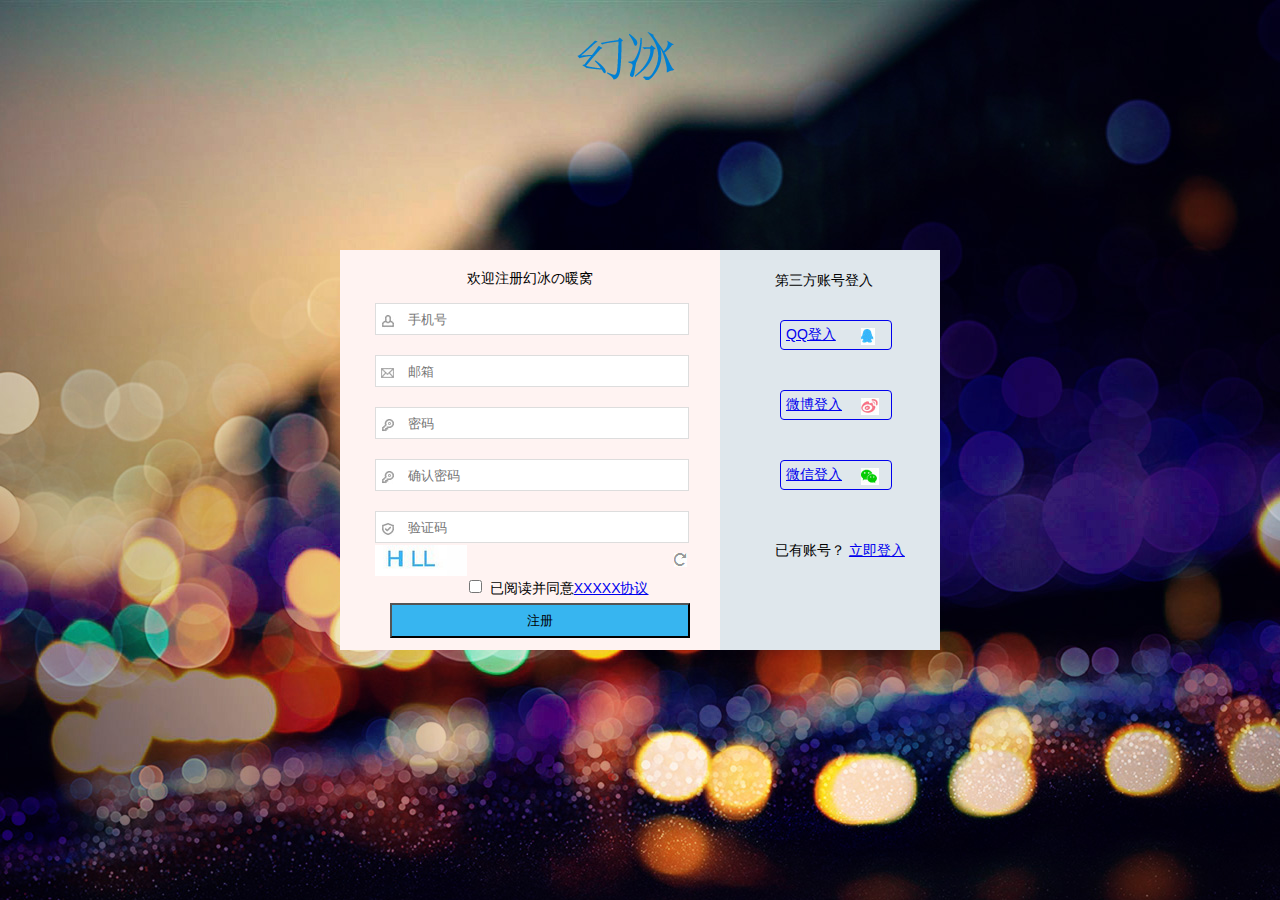
<file: index.html>
<!DOCTYPE html>
<html lang="en">
<head>
	<meta charset="UTF-8">
	<title>登入界面_幻冰</title>
	<link rel="stylesheet" href="style.css">
</head>
<body class="m-body">
	<div class="m-loginbody">
		<div class="m-logo">
			<a href="#">
				<img src="img/logo_1.png" alt="Logo">
			</a>
	</div>
	<div class="m-login">
		<div class="m-left">
			<p class="m-welcome">欢迎注册幻冰の暖窝</p>
			<form action="" method="get">
				<input type="text" name="" placeholder="手机号" class="m-tel">
				<input type="text" name="" placeholder="邮箱" class="m-email">
				<input type="text" name="" placeholder="密码" class="m-password">
				<input type="text" name="" placeholder="确认密码" class="m-confirm">
				<input type="text" name="" placeholder="验证码" class="m-code">
				<div>
					<div class="m-showcode"><img src="img/zc_22.jpg" alt="验证码"></div>
					<div class="m-refresh"><a href="#"><img src="img/zc_25.jpg" alt="刷新"></a></div>
				</div>
				<br>
				<div class="m-checkbox">
					<p><input type="checkbox" >&nbsp;&nbsp;已阅读并同意<a href="#" target="_blank">XXXXX协议</a></p>
				</div>
				<input type="button" class="m-button" value="注册">
			</form>
		</div>
		<div class="m-right">
			<p>第三方账号登入</p>
			<a href="#" class="m-qq">QQ登入</a>
			<a href="#" class="m-wb">微博登入</a>
			<a href="#" class="m-wx">微信登入</a>
			<p>已有账号？&nbsp;<a href="login.html">立即登入</a></p>
		</div>
	</div>
	</div>
</body>
</html>
</file>
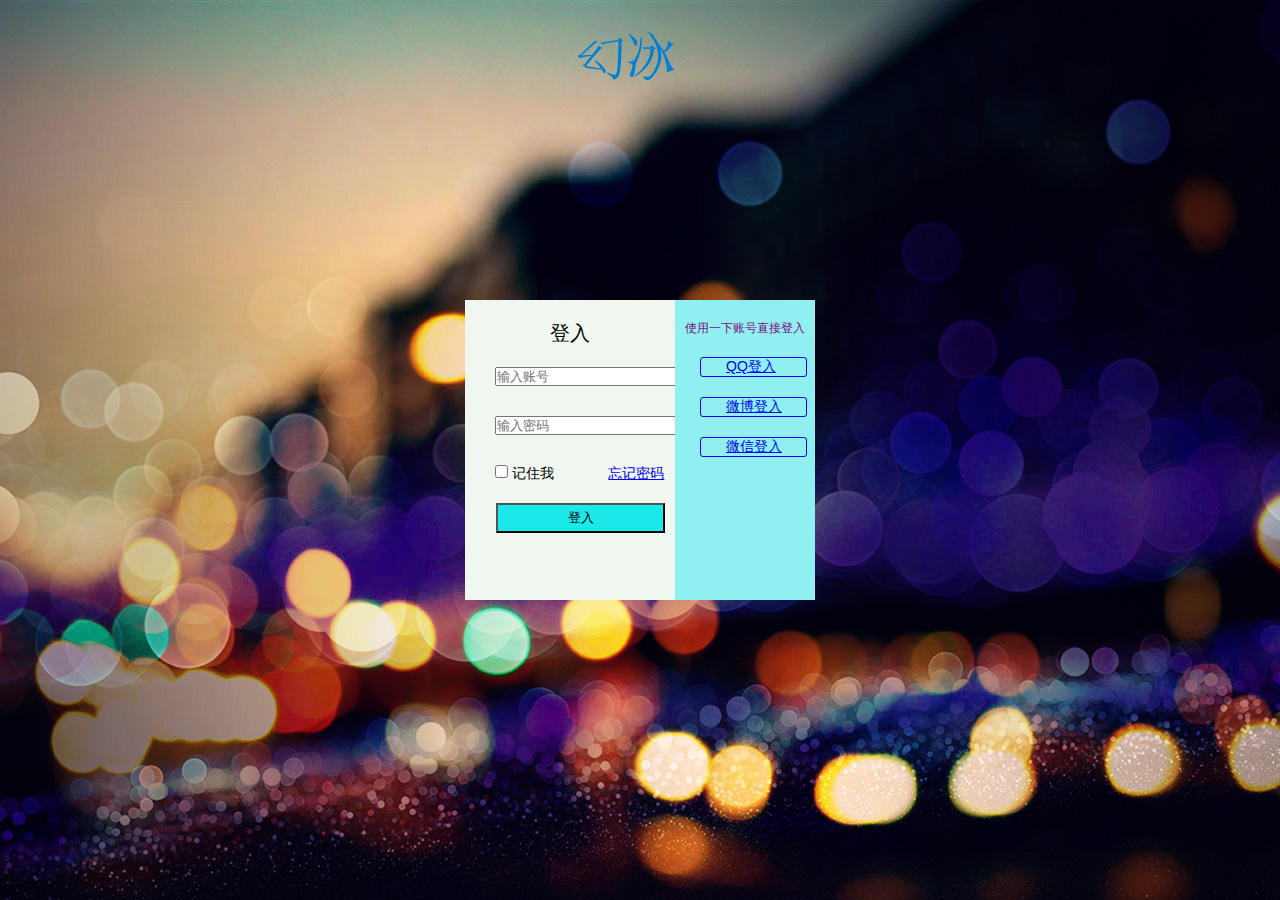
<file: login.html>
<!DOCTYPE html>
<html lang="en">
<head>
	<meta charset="UTF-8">
	<title>登入</title>
	<link rel="stylesheet" href="style.css">
</head>
<body class="m-body">
	<div class="m-loginbody">
		<div class="m-logo">
			<a href="#">
				<img src="img/logo_1.png" alt="Logo">
			</a>
	</div>
	<div class="m-enter">
		<div class="m-dlleft">
			<p>登入</p>
			<form action="" method="get">
				<input type="text" placeholder="输入账号" class="m-input">
				<input type="text" placeholder="输入密码" class="m-mima">
				<div class="m-remember">
					<input type="checkbox">
					<span>记住我</span>&nbsp;&nbsp;&nbsp;&nbsp;&nbsp;&nbsp;&nbsp;&nbsp;&nbsp;&nbsp;&nbsp;&nbsp;&nbsp;
					<a href="#">忘记密码</a>
					<input type="button" value="登入" class="m-bt">
				</div>
			</form>
		</div>
		<div class="m-dlright">
			<p>使用一下账号直接登入</p>
				<a href="#" class="m-qq">QQ登入</a>
			<a href="#" class="m-wb">微博登入</a>
			<a href="#" class="m-wx">微信登入</a>
		<!-- 	<span>已有账号？&nbsp;</span><a href="login.html">立即登入</a> -->
		</div>
	</div>
</body>
</html>
</file>
<file: style.css>
*{
	margin: 0;
	padding: 0;
}
body{
	font-size: 14px;
	font-family: "microsoft yahei",simsun,Tahoma,sans-serif;
}
.m-body{
	background-image: url('img/background_login.jpg');
	background-position: top center;
}
.m-body .m-loginbody{
	width: 100%;
	height: auto;
	float: left;
}
.m-body .m-loginbody .m-logo{
	position: absolute;
	left: 50%;
	transform: translateX(-50%);
	margin-top: 30px;
}
.m-body .m-loginbody .m-login{
	position: absolute;
	width: 600px;
	height: 400px;
	top: 50%;
	left: 50%;
	transform: translate(-50%,-50%);
	background-color: #fff;
}
.m-body .m-loginbody .m-login .m-left{
	float: left;
	width: 380px;
	height: 400px;
	background-color: #fff3f2;
}
.m-body .m-loginbody .m-login .m-right{
	float: left;
	width: 220px;
	height: 400px;
	background-color: rgba(215,225,231,0.8);
}
.m-body .m-loginbody .m-login .m-left .m-welcome{
	text-align: center;
	margin-top: 20px;
	margin-bottom: 5px;
}
.m-body .m-loginbody .m-login .m-left .m-tel{
	background-image: url('img/zc_06.jpg');
	background-repeat: no-repeat;
	background-position: 5px 10px;
	width: 280px;
	height: 30px;
	margin-left: 35px;
	padding-left: 32px;
	margin-bottom: 20px;
	margin-top: 10px;
	border: 1px solid #dddddd;
}
.m-body .m-loginbody .m-login .m-left .m-email{
	background-image: url('img/zc_12.jpg');
	background-repeat: no-repeat;
	background-position: 5px 10px;
	width: 280px;
	height: 30px;
	margin-left: 35px;
	padding-left: 32px;
	margin-bottom: 20px;
	border: 1px solid #dddddd;
}
.m-body .m-loginbody .m-login .m-left .m-password{
	background-image: url('img/zc_16.jpg');
	background-repeat: no-repeat;
	background-position: 5px 10px;
	width: 280px;
	height: 30px;
	margin-left: 35px;
	padding-left: 32px;
	margin-bottom: 20px;	
	border: 1px solid #dddddd;
}
.m-body .m-loginbody .m-login .m-left .m-confirm{
	background-image: url('img/zc_16.jpg');
	background-repeat: no-repeat;
	background-position: 5px 10px;
	width: 280px;
	height: 30px;
	margin-left: 35px;
	padding-left: 32px;
	margin-bottom: 20px;
	border: 1px solid #dddddd;
}
.m-body .m-loginbody .m-login .m-left .m-code{
	background-image: url('img/zc_19.jpg');
	background-repeat: no-repeat;
	background-position: 5px 10px;
	width: 280px;
	height: 30px;
	margin-left: 35px;
	padding-left: 32px;
	margin-bottom: 2px;
	border: 1px solid #dddddd;
}
.m-body .m-loginbody .m-login .m-left .m-showcode{
	margin-left: 35px;
	float: left;
	}
	.m-body .m-loginbody .m-login .m-left .m-refresh{
		float: left;
		margin-left: 207px;
		margin-top: 8px;
	}
.m-checkbox{
	float: left;
	margin-top: 10px;
	margin-left: 2px;
}
.m-body .m-loginbody .m-login .m-left .m-button{
	height: 35px;
	width: 300px;
	background-color: #37b5f0;
	margin-left: 50px;
	margin-top: 5px;
}
.m-right p{
	text-align: center;
	margin-top: 20px;
	margin-bottom: 20px;
	line-height: 20px;
}
.m-body .m-loginbody .m-login .m-right .m-qq{
	float: left;
	width: 100px;
	border: 1px solid;
	border-radius: 4px;
	padding: 5px;
	margin: 10px auto;
	margin-left: 60px;
	margin-bottom: 30px;
	background-image: url('img/zc_03.jpg');
	background-repeat: no-repeat;
	background-position: 80px 7px;
}
.m-body .m-loginbody .m-login .m-right .m-wb{
	float: left;
	width: 100px;
	border: 1px solid;
	border-radius: 4px;
	padding: 5px;
	margin: 10px auto;
	margin-left: 60px;
	margin-bottom: 30px;
	background-image: url('img/zc_10.jpg');
	background-repeat: no-repeat;
	background-position: 80px 7px;
}
.m-body .m-loginbody .m-login .m-right .m-wx{
	float: left;
	width: 100px;
	border: 1px solid;
	border-radius: 4px;
	padding: 5px;
	margin: 10px auto;
	margin-left: 60px;
	margin-bottom: 30px;
	background-image: url('img/zc_15.jpg');
	background-repeat: no-repeat;
	background-position: 80px 7px;}
.m-body .m-loginbody .m-login .m-right p{
	float: left;
	text-align: center;
	margin-left: 55px;
}
.m-enter{
	position: absolute;
	width: 350px;
	height: 300px;
	background-color: #fff;
	top: 50%;
	left: 50%;
	transform: translate(-50%,-50%);
	float: left;
}
.m-enter .m-dlleft{
	float: left;
	width: 210px;
	height: 300px;
	background-color: #f0f7f1;
}
.m-enter .m-dlright{
	float: left;
	width: 140px;
	height: 300px;
	background-color: #90f0f1;
}
.m-enter .m-dlleft p{
	font-size: 20px;
	text-align: center;
	margin-top: 20px;
}
.m-input{
	float: left;
	margin-top: 20px;
	margin-left: 30px;
	margin-bottom: 10px;
}
.m-mima{
	float: left;
	margin-top: 20px;
	margin-left: 30px;
	margin-bottom: 10px;
}
.m-remember{

	float: left;
	margin-top: 20px;
	margin-left: 30px;
	margin-bottom: 10px;
}
.m-bt{
	float: left;
	width: 169px;
	height: 30px;
	background-color: #19e9e9;
	margin-top: 20px;
	margin-left: 1px;

}
.m-dlright p{
	text-align: center;
	margin-top: 20px;
	font-size: 12px;
	color: #800980;
}
.m-dlright a{
	float: left;
	width: 80px;
	border: 1px solid;
	border-radius: 3px;
	margin-left: 25px;
	margin-top: 20px;
	padding-left:25px;

}
.m-dlright span{
	float: left;
	font-size: 12px;
}
</file>
